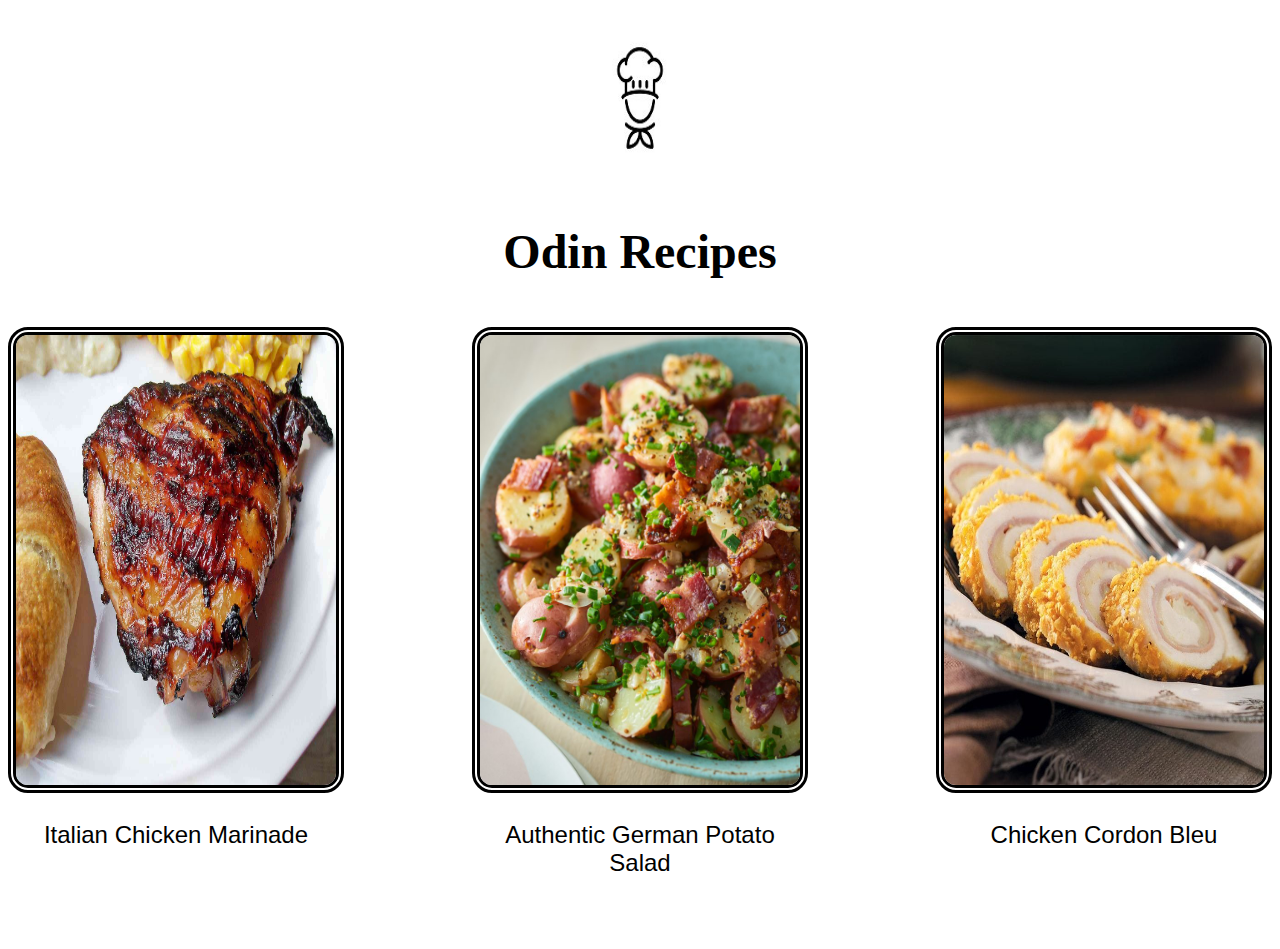
<file: index.html>
<!DOCTYPE html>
<html lang="en">
<head>
    <meta charset="UTF-8">
    <meta http-equiv="X-UA-Compatible" content="IE=edge">
    <meta name="viewport" content="width=device-width, initial-scale=1.0">
    <link rel="stylesheet" href="styles.css">
    <title>Odin Recipes Lists</title>
</head>
<body>
    <div class="header">
        <a href="/index.html">
            <img src="./recipes-image/chef-logo.jpg" alt="cooking-logo">
        </a>
        <h1>Odin Recipes</h1>
    </div>
    
    <div class="content">
        <div class="content__item">
            <a href="recipes/italian-chicken.html">
                <img src="recipes-image/italian-chicken-marinade-wannabe-chefette.jpg" alt="chicken-marinade">
            </a>
            <p>Italian Chicken Marinade</p>
        </div>
        <div class="content__item">
            <a href="recipes/german-potato.html">
            <img src="recipes-image/Classic-German-Potato-Salad.jpg" alt="german-potato-salad">
            </a>
            <p>Authentic German Potato Salad</p>
        </div>
        <div class="content__item">
            <a href="recipes/cordo-bleu.html">
                <img src="recipes-image/cordon-bleu.jpg" alt="cordon-bleu-chicken">
            </a>
            <p>Chicken Cordon Bleu</p>
        </div> 
    </div>
</body>
</html>
</file>
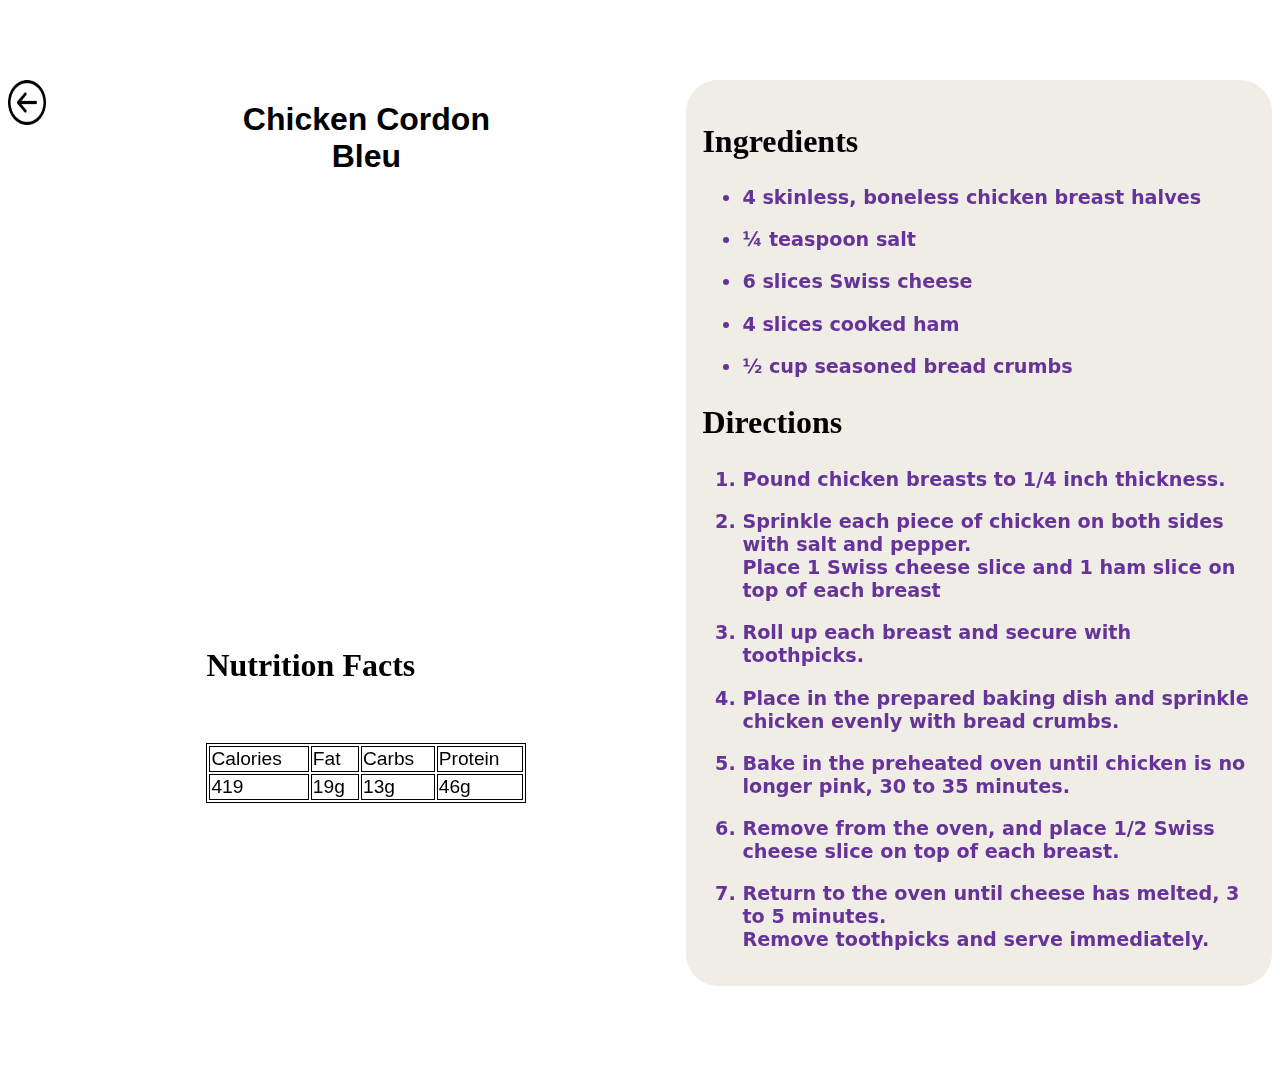
<file: recipes/cordo-bleu.html>
<!DOCTYPE html>
<html lang="en">
<head>
    <meta charset="UTF-8">
    <meta http-equiv="X-UA-Compatible" content="IE=edge">
    <meta name="viewport" content="width=device-width, initial-scale=1.0">
    <link rel="stylesheet" href="../styles.css">
    <title>Chicken Cordon Bleu</title>
</head>
<body>
    <div class="card">
        <a href="../index.html">
            <img id='back-button' src="../recipes-image/back-button.png" alt="">
        </a>
        <div class="card-left">
            <h1>Chicken Cordon Bleu</h1>
            <iframe
            src="https://www.youtube.com/embed/sSshgEWmKMs" 
            title="YouTube video player" 
            frameborder="0" 
            allow="accelerometer; autoplay; clipboard-write; encrypted-media; gyroscope; picture-in-picture; web-share" 
            allowfullscreen></iframe>

            <h2>Nutrition Facts</h2>
            <table>
                <tr>
                    <td>Calories</td>
                    <td>Fat</td>
                    <td>Carbs</td>
                    <td>Protein</td>
                </tr> 
                <tr>
                    <td>419</td>
                    <td>19g</td>
                    <td>13g</td>
                    <td>46g</td>
                </tr>
            </table>
        </div>
        <div class="card-content">
            <h2>Ingredients</h2>
            <ul class="card-content__ingredients">
                <li>
                    <p>4 skinless, boneless chicken breast halves</p>
                </li>
                <li>
                    <p>¼ teaspoon salt</p>
                </li>
                <li>
                    <p>6 slices Swiss cheese</p>
                </li>
                <li>
                    <p>4 slices cooked ham</p>
                </li>
                <li>
                    <p>½ cup seasoned bread crumbs</p>
                </li>
            </ul>
            <h2>Directions</h2>
            <ol class="card-content__directions">
                <li><p>Pound chicken breasts to 1/4 inch thickness.</p></li>
                <li><p>Sprinkle each piece of chicken on both sides with salt and pepper. 
                    <br/> Place 1 Swiss cheese slice and 1 ham slice on top of each breast</p></li>
                <li><p>Roll up each breast and secure with toothpicks.</p></li>
                <li><p>Place in the prepared baking dish and sprinkle chicken evenly with bread crumbs.</p></li>
                <li><p>Bake in the preheated oven until chicken is no longer pink, 30 to 35 minutes.</p></li>
                <li><p>Remove from the oven, and place 1/2 Swiss cheese slice on top of each breast.</p></li>
                <li><p>Return to the oven until cheese has melted, 3 to 5 minutes. 
                    <br/>Remove toothpicks and serve immediately.</p></li>
            </ol>   
        </div>
    </div>
</body>
</html>
</file>
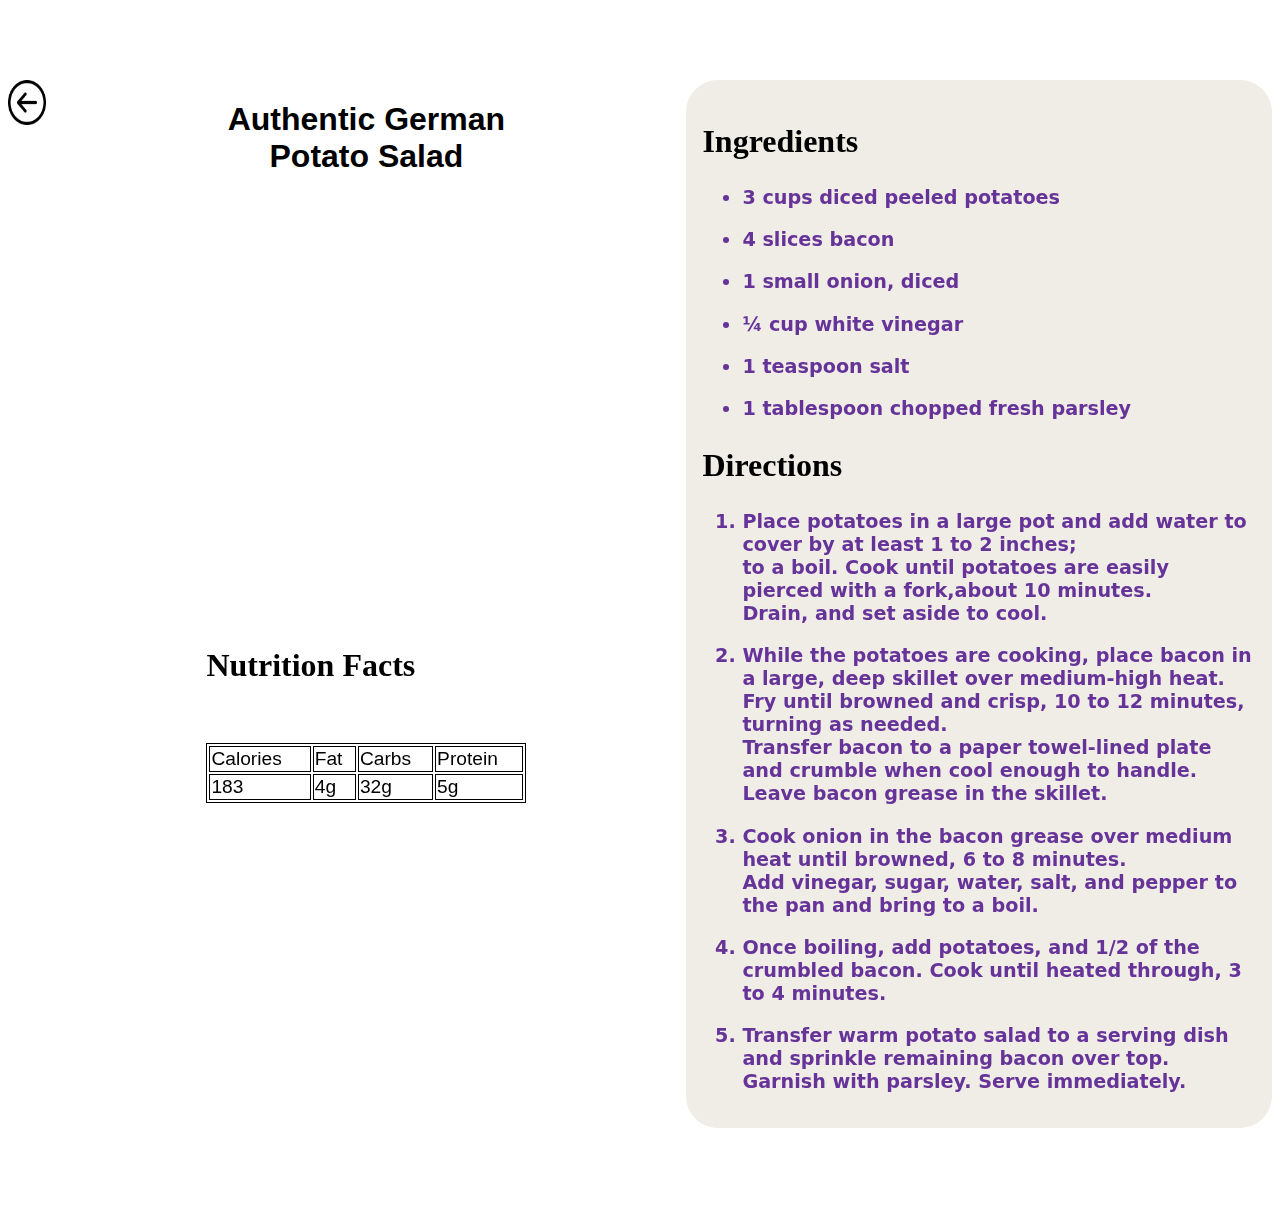
<file: recipes/german-potato.html>
<!DOCTYPE html>
<html lang="en">
<head>
    <meta charset="UTF-8">
    <meta http-equiv="X-UA-Compatible" content="IE=edge">
    <meta name="viewport" content="width=device-width, initial-scale=1.0">
    <link rel="stylesheet" href="../styles.css">
    <title>Authentic German Potato Salad</title>
</head>
<body>
    <div class="card">
        <a href="../index.html">
            <img id='back-button' src="../recipes-image/back-button.png" alt="">
        </a>
        <div class="card-left">
            <h1>Authentic German Potato Salad</h1>
            <iframe src="https://www.youtube.com/embed/Qp7JOgvmc0E" 
            title="YouTube video player" 
            frameborder="0" 
            allow="accelerometer; autoplay; clipboard-write; encrypted-media; gyroscope; picture-in-picture; web-share" 
            allowfullscreen></iframe>

            <h2>Nutrition Facts</h2>
            <table>
                <tr>
                    <td>Calories</td>
                    <td>Fat</td>
                    <td>Carbs</td>
                    <td>Protein</td>
                </tr> 
                <tr>
                    <td>183</td>
                    <td>4g</td>
                    <td>32g</td>
                    <td>5g</td>
                </tr>
            </table>
        </div>
        <div class="card-content">
            <h2>Ingredients</h2>
            <ul class="card-content__ingredients">
                <li>
                    <p>3 cups diced peeled potatoes</p>
                </li>
                <li>
                    <p>4 slices bacon </p>
                </li>
                <li>
                    <p>1 small onion, diced </p>
                </li>
                <li>
                    <p>¼ cup white vinegar </p>
                </li>
                <li>
                    <p>1 teaspoon salt </p>
                </li>
                <li>
                    <p>1 tablespoon chopped fresh parsley</p>
                </li>
            </ul>
            <h2>Directions</h2>
            <ol class="card-content__directions">
                <li>
                    <p>Place potatoes in a large pot and add water to cover by at least 1 to 2 inches;
                        <br/> to a boil. Cook until potatoes are easily pierced with a fork,about 10 minutes. 
                        <br/> Drain, and set aside to cool.</p>
                </li>
                <li>
                    <p>While the potatoes are cooking, place bacon in a large, deep skillet over medium-high heat.
                        <br/>Fry until browned and crisp, 10 to 12 minutes, turning as needed. 
                        <br/>Transfer bacon to a paper towel-lined plate and crumble when cool enough to handle.
                        <br/> Leave bacon grease in the skillet.</p>
                </li>
                <li>
                    <p>Cook onion in the bacon grease over medium heat until browned, 6 to 8 minutes.
                        <br/>Add vinegar, sugar, water, salt, and pepper to the pan and bring to a boil.</p>
                </li>
                <li>
                    <p>Once boiling, add potatoes, and 1/2 of the crumbled bacon. Cook until heated through, 3 to 4 minutes.</p>
                </li>
                <li>
                    <p>Transfer warm potato salad to a serving dish and sprinkle remaining bacon over top. 
                        <br/>Garnish with parsley. Serve immediately.</p>
                </li>
            </ol>
            
        </div>
    </div>
</body>
</html>
</file>
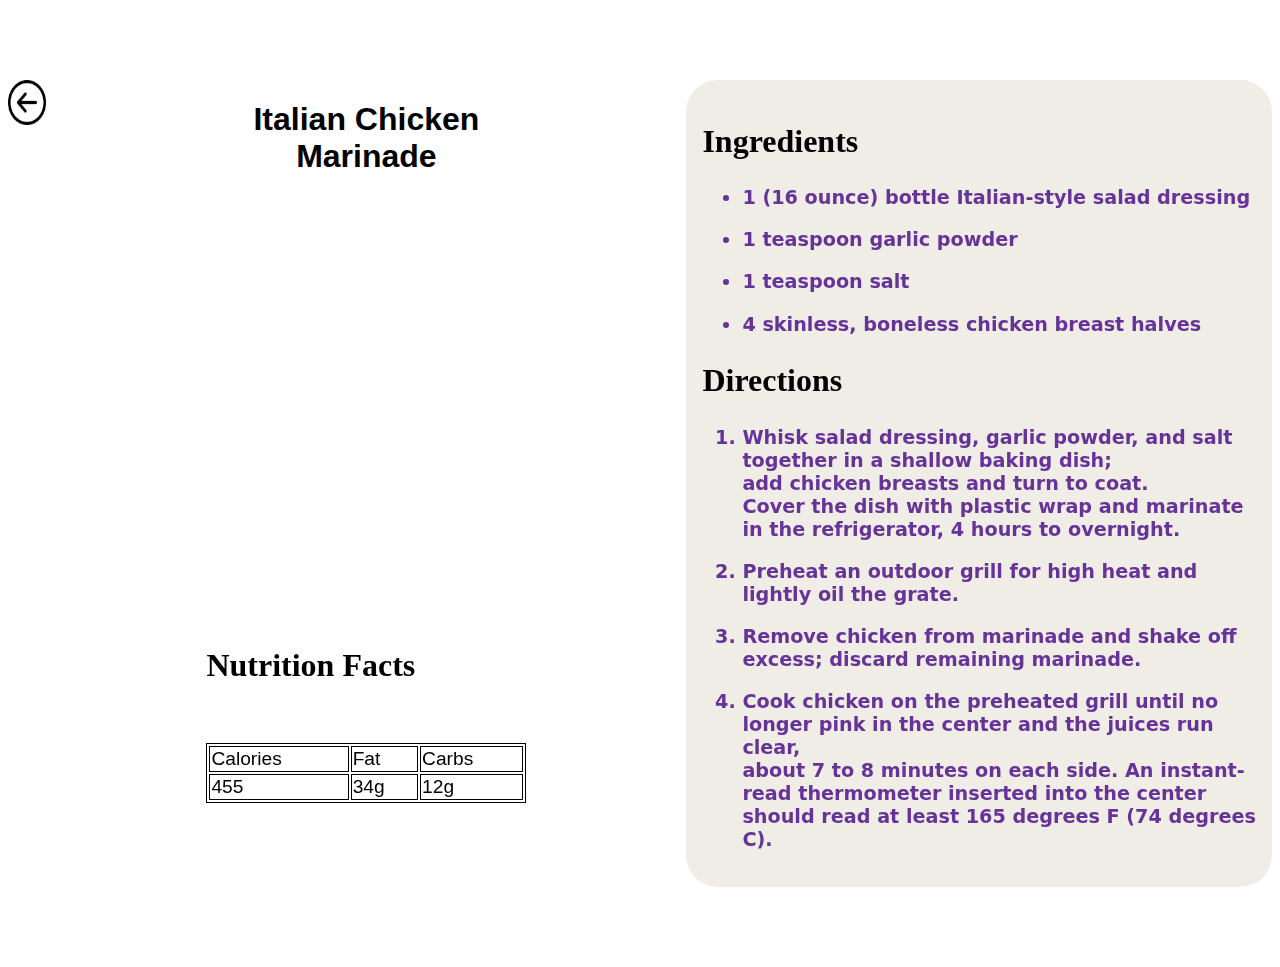
<file: recipes/italian-chicken.html>
<!DOCTYPE html>
<html lang="en">
<head>
    <meta charset="UTF-8">
    <meta http-equiv="X-UA-Compatible" content="IE=edge">
    <meta name="viewport" content="width=device-width, initial-scale=1.0">
    <link rel="stylesheet" href="../styles.css">
    <title>Italian Chicken Marinade</title>
</head>
<body>
    <div class="card">
        <a href="../index.html">
            <img id='back-button' src="../recipes-image/back-button.png" alt="">
        </a>
        <div class="card-left">
            <h1>Italian Chicken Marinade</h1>
            <iframe src="https://www.youtube.com/embed/CPp5Gofn4sI" 
            title="YouTube video player" 
            frameborder="0" 
            allow="accelerometer; autoplay; clipboard-write; encrypted-media; gyroscope; picture-in-picture; web-share" allowfullscreen>
            </iframe>

            <h2>Nutrition Facts</h2>
            <table>
                <tr>
                    <td>Calories</td>
                    <td>Fat</td>
                    <td>Carbs</td>
                </tr> 
                <tr>
                    <td>455</td>
                    <td>34g</td>
                    <td>12g</td>
                </tr>
            </table>
        </div>
        <div class="card-content">
            <h2>Ingredients</h2>
            <ul class="card-content__ingredients">
                <li>
                    <p>1 (16 ounce) bottle Italian-style salad dressing</p>
                </li>
                <li>
                    <p>1 teaspoon garlic powder</p>
                </li>
                <li>
                    <p>1 teaspoon salt</p>
                </li>
                <li>
                    <p>4 skinless, boneless chicken breast halves</p>
                </li>
            </ul>
            <h2>Directions</h2>
            <ol class="card-content__directions">
                <li>
                    <p>Whisk salad dressing, garlic powder, and salt together in a shallow baking dish; 
                        <br>add chicken breasts and turn to coat. <br> Cover the dish with plastic wrap 
                        and marinate in the refrigerator, 4 hours to overnight.</p>
                </li>
                <li>
                    <p>Preheat an outdoor grill for high heat and lightly oil the grate.</p>
                </li>
                <li>
                    <p>Remove chicken from marinade and shake off excess; discard remaining marinade.</p>
                </li>
                <li>
                    <p>Cook chicken on the preheated grill until no longer pink in the center and the juices run clear, 
                        <br/>about 7 to 8 minutes on each side. An instant-read thermometer inserted into the center 
                        <br/>should read at least 165 degrees F (74 degrees C).</p>
                </li>
            </ol>
            
        </div>
    </div>
</body>
</html>
</file>
<file: styles.css>
html{
    min-height: 100vh;
}

.header {
    text-align: center;
}

.header img{
    height: 20vh;
    width: 10vw;
}

.header h1{
    font-size: 3rem;
    font-weight: bold;
    font-family: 'Norse';
}

.content {
    margin: 3rem auto;
    gap: 8rem;
    display: flex;
    flex-direction: row;
    justify-content: center;
}

.content__item img{
    border-radius: 20px;   
    width:  25vw;
    height: 50vh;
    align-items:center;
    text-align: center;
    border-style: double;
    border-color: black;
    border-width: 0.5rem;
}

.content__item img:hover {
    transform: scale(1.05);
    transition: all ease ;
    border-radius: 2rem;
}

.content__item p{
    font-size: 1.5rem;
    font-family: 'Trebuchet MS', 'Lucida Sans Unicode', 'Lucida Grande', 'Lucida Sans', Arial, sans-serif;
    text-align: center;
}


/* recipes-cards */

.card{
    margin: 5rem auto;
    gap: 10rem;
    display: flex;
    flex-direction: row;
    justify-content: center;
}

#back-button{
    width: 3vw;
    height: 5vh;
}

#back-button:hover{
    transform: scale(1.1);
}

.card h1 {
    font-size: 2rem;
    font-family: 'Franklin Gothic Medium', 'Arial Narrow', Arial, sans-serif;
    text-align: center;
}

.card h2{
    font-size: 2rem;
    font-family: 'Norse';
}

.card-left{
    display: flex;
    flex-direction: column;
    gap: 2rem;
}

.card-left iframe{
    width: 25vw;
    height: 40vh;
    border-radius: 2rem;
}

.card-left table,tr,td{
    font-size: 1.2rem;
    font-family: Impact, Haettenschweiler, 'Arial Narrow Bold', sans-serif;
    border: 1px solid;
}

/* Card content */
.card-content{
    background-color: rgb(240, 236, 230);
    border-radius: 2rem;
    padding: 1rem;
}

.card-content li{
    font-size: 1.2rem;
    font-weight: 600;
    font-family: system-ui, -apple-system, BlinkMacSystemFont, 'Segoe UI', Roboto, Oxygen, Ubuntu, Cantarell, 'Open Sans', 'Helvetica Neue', sans-serif;
    color:rebeccapurple;
}
</file>
